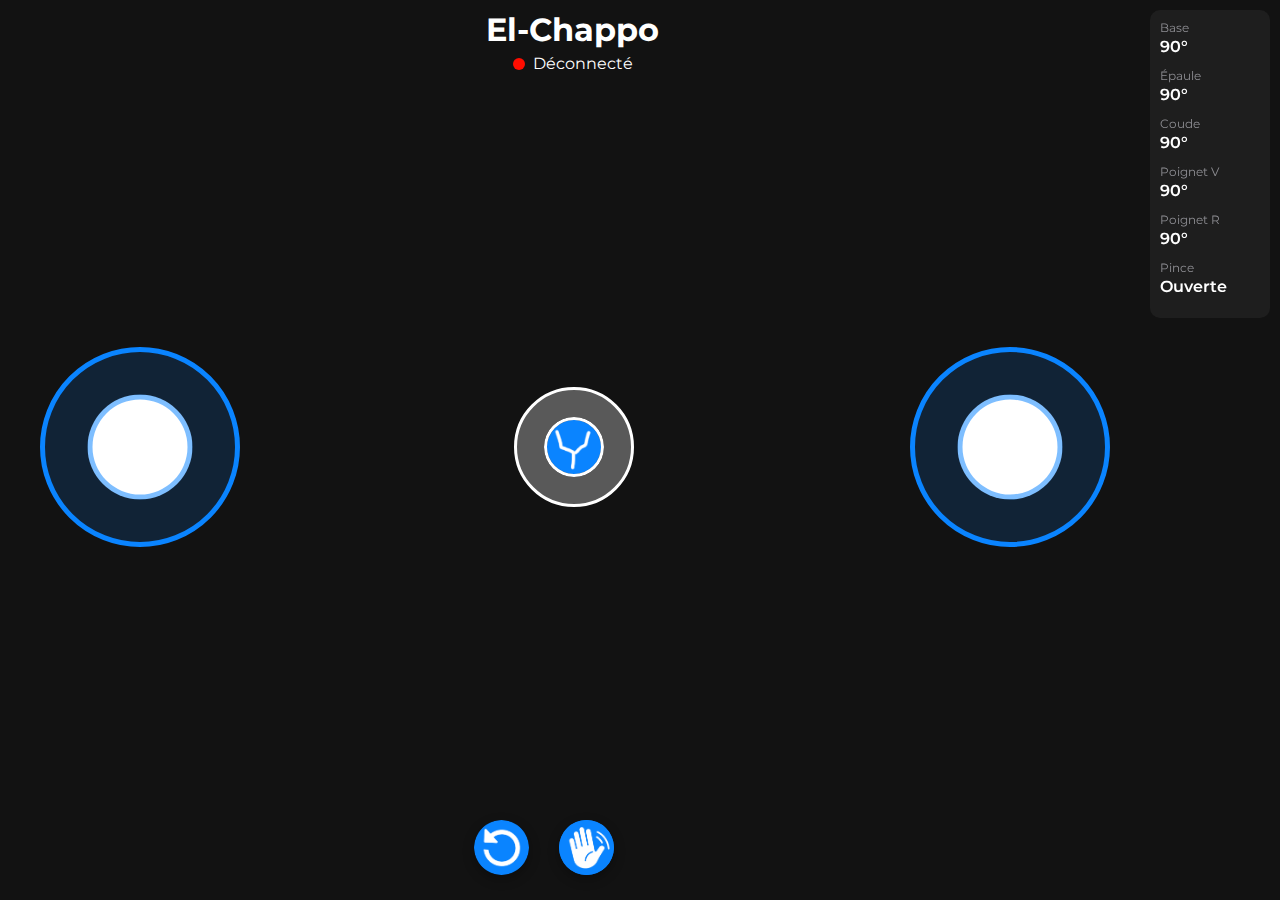
<file: index.html>
<!--RAJOUTER HOVERS BOUTONS-->
<!--DARK EL CHAPPO-->
<!--Dimension iPhone 15 = 393x852-->

<!DOCTYPE html>
<html lang="fr">
<head>
    <meta charset="UTF-8">
    <meta name="viewport" content="width=device-width, initial-scale=1.0, maximum-scale=1.0, viewport-fit=cover, user-scalable=no">
    <title>Manette El-Chappo</title>
    <link rel="icon" type="image/png" href="assets/logo.png">
    <link rel="stylesheet" href="style.css">
    <link href="https://fonts.googleapis.com/css2?family=Montserrat:wght@400;500;600;700;800&display=swap" rel="stylesheet">
</head>
<body>

<!--Message d'Alerte Orientation--> 
<div class="orientation-warning">
    Veuillez tourner votre téléphone en mode paysage pour utiliser la manette
</div>

<!--Header-->    
<div class="header">
    <h1>El-Chappo</h1>
    <div class="connection-status">
        <div class="status-dot" id="status-dot"></div>
        <span id="status-text">Déconnecté</span>
    </div>
</div>



<!--Joysticks Container-->

<div class="main-container">

    <div class="joystick" id="joystick-left">
        <div class="joystick-handle" id="handle-left"></div>
    </div>
    
    <div class="joystick" id="joystick-right">
        <div class="joystick-handle" id="handle-right">
          <div class="handle-image" id="handle-right-image"></div>
        </div>
    </div>

    <div class="joystick" id="joystick-middle">
        <div class="joystick-handle" id="handle-middle"></div>
    </div>


<!--Panel Motors-->
<div class="values-panel" id="values-panel">
    <div class="motor-value">
        <div class="motor-label">Base</div>
        <div class="motor-data" id="m1-value">90°</div>
    </div>
    <div class="motor-value">
        <div class="motor-label">Épaule</div>
        <div class="motor-data" id="m2-value">90°</div>
    </div>
    <div class="motor-value">
        <div class="motor-label">Coude</div>
        <div class="motor-data" id="m3-value">90°</div>
    </div>
    <div class="motor-value">
        <div class="motor-label">Poignet V</div>
        <div class="motor-data" id="m4-value">90°</div>
    </div>
    <div class="motor-value">
        <div class="motor-label">Poignet R</div>
        <div class="motor-data" id="m5-value">90°</div>
    </div>
    <div class="motor-value">
        <div class="motor-label">Pince</div>
        <div class="motor-data" id="m6-value">Ouverte</div>
    </div>
</div>


<!--Footer-->
<div class="footer">
    <img src="assets/reset.png" alt="Réinitialiser le robot" class="reset-image-btn" id="reset-btn">
    <img src="assets/action.png" alt="Action personnalisée" class="action-image-btn" id="custom-btn">
  </div>
  

</div>

    
<script src="script.js"></script>
</body>
</html>
</file>
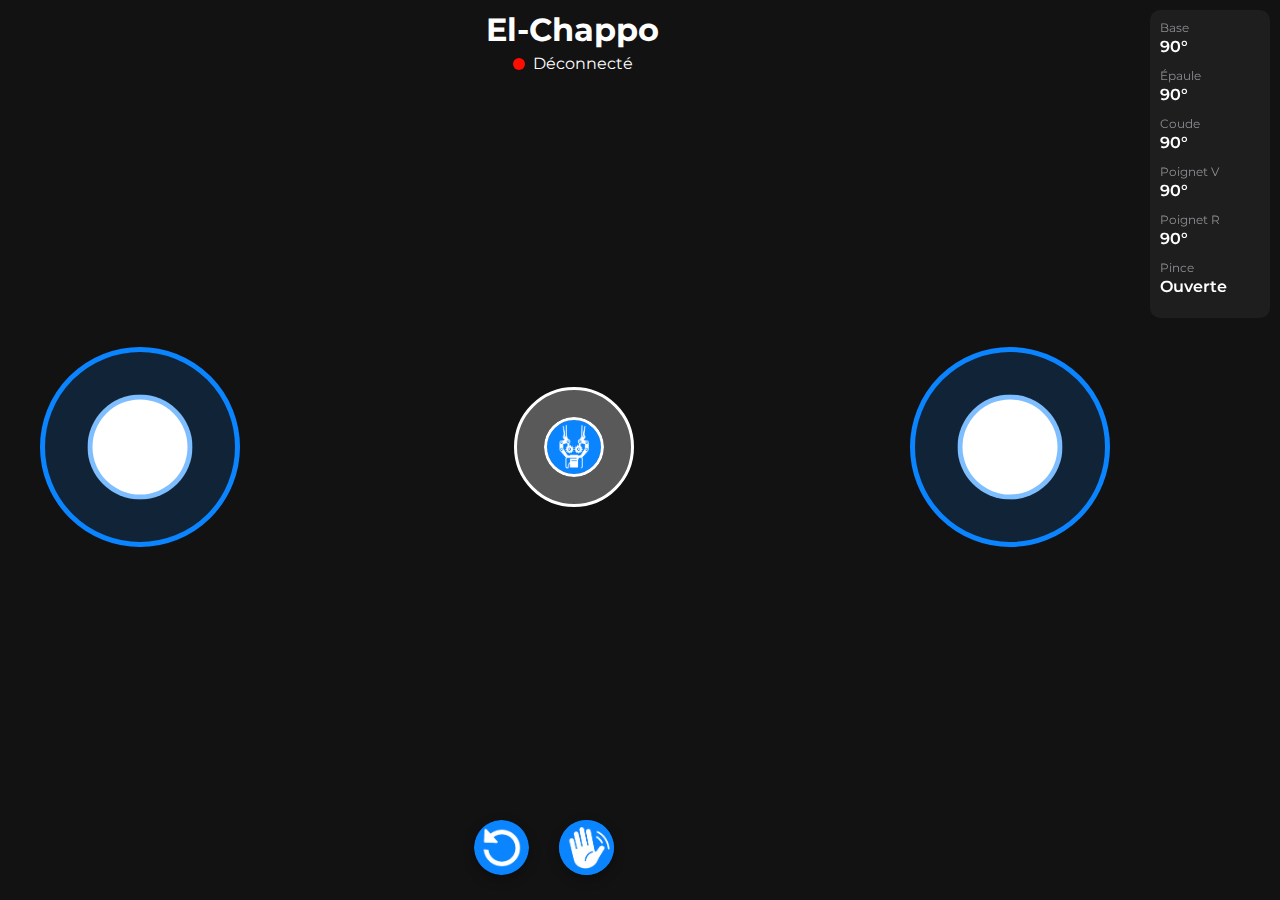
<file: site/index.html>
<!--RAJOUTER HOVERS BOUTONS-->
<!--DARK EL CHAPPO-->
<!--Dimension iPhone 15 = 393x852-->

<!DOCTYPE html>
<html lang="fr">
<head>
    <meta charset="UTF-8">
    <meta name="viewport" content="width=device-width, initial-scale=1.0, maximum-scale=1.0, viewport-fit=cover, user-scalable=no">
    <title>Manette El-Chappo</title>
    <link rel="icon" type="image/png" href="assets/logo.png">
    <link rel="stylesheet" href="style.css">
    <link href="https://fonts.googleapis.com/css2?family=Montserrat:wght@400;500;600;700;800&display=swap" rel="stylesheet">
</head>
<body>

<!--Message d'Alerte Orientation--> 
<div class="orientation-warning">
    Veuillez tourner votre téléphone en mode paysage pour utiliser la manette
</div>

<!--Header-->    
<div class="header">
    <h1>El-Chappo</h1>
    <div class="connection-status">
        <div class="status-dot" id="status-dot"></div>
        <span id="status-text">Déconnecté</span>
    </div>
</div>



<!--Joysticks Container-->

<div class="main-container">

    <div class="joystick" id="joystick-left">
        <div class="joystick-handle" id="handle-left"></div>
    </div>
    
    <div class="joystick" id="joystick-right">
        <div class="joystick-handle" id="handle-right">
          <div class="handle-image" id="handle-right-image"></div>
        </div>
    </div>

    <div class="joystick" id="joystick-middle">
        <div class="joystick-handle" id="handle-middle"></div>
    </div>


<!--Panel Motors-->
<div class="values-panel" id="values-panel">
    <div class="motor-value">
        <div class="motor-label">Base</div>
        <div class="motor-data" id="m1-value">90°</div>
    </div>
    <div class="motor-value">
        <div class="motor-label">Épaule</div>
        <div class="motor-data" id="m2-value">90°</div>
    </div>
    <div class="motor-value">
        <div class="motor-label">Coude</div>
        <div class="motor-data" id="m3-value">90°</div>
    </div>
    <div class="motor-value">
        <div class="motor-label">Poignet V</div>
        <div class="motor-data" id="m4-value">90°</div>
    </div>
    <div class="motor-value">
        <div class="motor-label">Poignet R</div>
        <div class="motor-data" id="m5-value">90°</div>
    </div>
    <div class="motor-value">
        <div class="motor-label">Pince</div>
        <div class="motor-data" id="m6-value">Ouverte</div>
    </div>
</div>


<!--Footer-->
<div class="footer">
    <img src="assets/reset.png" alt="Réinitialiser le robot" class="reset-image-btn" id="reset-btn">
    <img src="assets/action.png" alt="Action personnalisée" class="action-image-btn" id="custom-btn">
  </div>
  

</div>

<!--Script JS-->    
<script src="script.js"></script>
</body>
</html>
</file>
<file: style.css>
/*RAJOUTER HOVERS BOUTONS*/

* {
    box-sizing: border-box;
    margin: 0;
    padding: 0;
    -webkit-touch-callout: none;
    -webkit-user-select: none;
    user-select: none;
}

html, body {
    padding: 0;
    margin: 0;
    width: 100vw;
    height: 100vh;
    overflow: hidden;
    background: #121212;
    font-family: 'Montserrat', sans-serif;
    position: relative;
    touch-action: none;
    display: flex;
    flex-direction: column;
    background-color: #121212;
    color: white;
}

body {
    -webkit-overflow-scrolling: touch;
}

/*Header*/

.header {
    padding: 10px;
    text-align: center;
    flex-shrink: 0;
    margin-right: 135px; 
}

.connection-status {
    display: flex;
    align-items: center;
    justify-content: center;
    margin-top: 5px;
}

.status-dot {
    width: 12px;
    height: 12px;
    border-radius: 50%;
    background-color: #ff0d00;
    margin-right: 8px;
    transition: background-color 0.3s ease;
}

.status-dot.connected {
    background-color: #00ff40;
}




/* Main Container */

.main-container {
    position: relative;
    flex: 1;
    display: flex;
    justify-content: space-between; /* ou space-around */
    align-items: center;
    padding: 10px;
    width: 100%;
    max-width: 100vw;
    margin-bottom: 90px;
}




/* Joysticks Container */

.joystick-container {
    display: flex;
    justify-content: space-evenly; /* ou center + gap */
    align-items: center;
    width: 100%;
}



/* Base joystick */
.joystick {
    border-radius: 50%;
    position: relative;
    touch-action: none;
    transition: transform 0.1s ease;

}

/* Joysticks */
#joystick-left {
    width: min(40vw, 200px);
    height: min(40vw, 200px);
    background-color: #0a84ff27;
    border: 5px solid #0a84ff;
    margin-left: 30px;

}

#joystick-middle {
    width: min(40vw, 200px);
    height: min(40vw, 200px);
    background-color: #0a84ff27;
    border: 5px solid #0a84ff;
    margin-right: 160px;

}

#joystick-right {
    width: min(30vw, 120px);
    height: min(30vw, 120px);
    background-color: rgba(255, 255, 255, 0.3);
    border: 3px solid white;
    margin-right: 3px;

}

/* Handles */
#handle-left {
    width: 105px;
    height: 105px;
    background-color: #FFFFFF;
    border: 5px solid #0a84ff86;
}

#handle-middle {
    width: 105px;   
    height: 105px;
    background-color: #FFFFFF;
    border: 5px solid #0a84ff86
}

#handle-right {
    width: 60px;
    height: 60px;
    position: absolute;
    top: 50%;
    left: 50%;
    transform: translate(-50%, -50%);
    transition: transform 0.25s cubic-bezier(0.33, 1.5, 0.68, 1);
    border-radius: 50%;
    overflow: hidden; 
}

#handle-right-image {
    width: 100%;
    height: 100%;
    background-image: url("assets/pince-open.png");
    background-size: cover;
    background-position: center;
    background-repeat: no-repeat;
    border: 3px solid white;
    border-radius: 50%;
}

/* Animation */
@keyframes pulse-image {
    0% { transform: scale(1); opacity: 1; }
    50% { transform: scale(1.2); opacity: 0.8; }
    100% { transform: scale(1); opacity: 1; }
}

.pulse-image {
    animation: pulse-image 0.4s ease;
}



/* Position centrale */
#handle-left,
#handle-middle,
#handle-right {
    border-radius: 50%;
    position: absolute;
    top: 50%;
    left: 50%;
    transform: translate(-50%, -50%);
    transition: transform 0.25s cubic-bezier(0.33, 1.5, 0.68, 1);
}






/* Panel */

.values-panel {
    position: fixed;
    top: 10px;
    right: 10px;
    width: 120px;
    background-color: #1e1e1e;
    border-radius: 10px;
    padding: 10px;
    overflow-y: auto;
    z-index: 999;
}



.motor-value {
    margin-bottom: 12px;
    animation: fadeIn 0.5s ease;
}

@keyframes fadeIn {
    from { opacity: 0; transform: translateY(10px); }
    to { opacity: 1; transform: translateY(0); }
}

.motor-label {
    font-size: 12px;
    color: #8e8e93;
    margin-bottom: 2px;
}

.motor-data {
    font-size: 16px;
    font-weight: 600;
    transition: color 0.3s ease;
}

.motor-data.changed {
    color: #0a84ff;
    animation: pulse 0.5s ease;
}

@keyframes pulse {
    0% { transform: scale(1); }
    50% { transform: scale(1.1); }
    100% { transform: scale(1); }
}





/* Footer */

.footer {
    position: fixed;
    bottom: 25px;
    left: 42.5%;
    transform: translateX(-50%);
    display: flex;
    gap: 30px;
    z-index: 999;
    height: auto;
    align-items: center;
    justify-content: center;
}

.reset-image-btn,
.action-image-btn {
    width: 55px;
    height: 55px;
    border-radius: 50%;
    object-fit: cover;
    cursor: pointer;
    box-shadow: 0 4px 12px rgba(0,0,0,0.3);
    transition: transform 0.2s ease;
}

.reset-image-btn:active,
.action-image-btn:active {
    transform: scale(0.9);
}

.reset-image-btn.pulse-feedback {
    animation: pulse-btn 1s ease-out infinite;
}

@keyframes halo {
    0% {
        box-shadow: 0 0 0 0 rgba(10, 132, 255, 0.5);
    }
    100% {
        box-shadow: 0 0 0 15px rgba(10, 132, 255, 0);
    }
}

.motor-data.halo {
    animation: halo 0.6s ease-out;
}

@keyframes pulse-btn {
    0% {
        box-shadow: 0 0 0 0 rgba(10, 132, 255, 0.5);
        transform: scale(1);
    }
    70% {
        box-shadow: 0 0 0 20px rgba(10, 132, 255, 0);
        transform: scale(1.1);
    }
    100% {
        box-shadow: 0 0 0 0 rgba(10, 132, 255, 0);
        transform: scale(1);
    }
}

/* Action sequence */
#custom-btn {
    background-color: #0a84ff;
    display: flex;
    align-items: center;
    justify-content: center;
    color: white;
    font-size: 20px;
    font-weight: bold;
}


/* Orientation Warning */


@media screen and (orientation: landscape) {
    .orientation-warning {
        display: none !important;
    }

    body {
        display: flex;
    }
}



@media screen and (orientation: portrait) {
    body {
        display: none !important;
    }

    html::before {
        content: "Veuillez passer en mode paysage pour utiliser El-Chappo.";
        display: flex;
        align-items: center;
        justify-content: center;
        height: 100vh;
        text-align: center;
        color: white;
        background: #121212;
        font-size: 20px;
        font-family: 'Montserrat', sans-serif;
        padding: 20px;
    }
}
</file>
<file: site/style.css>
/*RAJOUTER HOVERS BOUTONS*/

* {
    box-sizing: border-box;
    margin: 0;
    padding: 0;
    -webkit-touch-callout: none;
    -webkit-user-select: none;
    user-select: none;
}

html, body {
    padding: 0;
    margin: 0;
    width: 100vw;
    height: 100vh;
    overflow: hidden;
    background: #121212;
    font-family: 'Montserrat', sans-serif;
    position: relative;
    touch-action: none;
    display: flex;
    flex-direction: column;
    background-color: #121212;
    color: white;
}

body {
    -webkit-overflow-scrolling: touch;
}

/*Header*/

.header {
    padding: 10px;
    text-align: center;
    flex-shrink: 0;
    margin-right: 135px; 
}

.connection-status {
    display: flex;
    align-items: center;
    justify-content: center;
    margin-top: 5px;
}

.status-dot {
    width: 12px;
    height: 12px;
    border-radius: 50%;
    background-color: #ff0d00;
    margin-right: 8px;
    transition: background-color 0.3s ease;
}

.status-dot.connected {
    background-color: #00ff40;
}




/* Main Container */

.main-container {
    position: relative;
    flex: 1;
    display: flex;
    justify-content: space-between; /* ou space-around */
    align-items: center;
    padding: 10px;
    width: 100%;
    max-width: 100vw;
    margin-bottom: 90px;
}




/* Joysticks Container */

.joystick-container {
    display: flex;
    justify-content: space-evenly; /* ou center + gap */
    align-items: center;
    width: 100%;
}



/* Base joystick */
.joystick {
    border-radius: 50%;
    position: relative;
    touch-action: none;
    transition: transform 0.1s ease;

}

/* Joysticks */
#joystick-left {
    width: min(40vw, 200px);
    height: min(40vw, 200px);
    background-color: #0a84ff27;
    border: 5px solid #0a84ff;
    margin-left: 30px;

}

#joystick-middle {
    width: min(40vw, 200px);
    height: min(40vw, 200px);
    background-color: #0a84ff27;
    border: 5px solid #0a84ff;
    margin-right: 160px;

}

#joystick-right {
    width: min(30vw, 120px);
    height: min(30vw, 120px);
    background-color: rgba(255, 255, 255, 0.3);
    border: 3px solid white;
    margin-right: 3px;

}

/* Handles */
#handle-left {
    width: 105px;
    height: 105px;
    background-color: #FFFFFF;
    border: 5px solid #0a84ff86;
}

#handle-middle {
    width: 105px;   
    height: 105px;
    background-color: #FFFFFF;
    border: 5px solid #0a84ff86
}

#handle-right {
    width: 60px;
    height: 60px;
    position: absolute;
    top: 50%;
    left: 50%;
    transform: translate(-50%, -50%);
    transition: transform 0.25s cubic-bezier(0.33, 1.5, 0.68, 1);
    border-radius: 50%;
    overflow: hidden; /* Pour garder la forme arrondie */
}

#handle-right-image {
    width: 100%;
    height: 100%;
    background-image: url("assets/pince-open.png");
    background-size: cover;
    background-position: center;
    background-repeat: no-repeat;
    border: 3px solid white;
    border-radius: 50%;
}

/* Animation */
@keyframes pulse-image {
    0% { transform: scale(1); opacity: 1; }
    50% { transform: scale(1.2); opacity: 0.8; }
    100% { transform: scale(1); opacity: 1; }
}

.pulse-image {
    animation: pulse-image 0.4s ease;
}



/* Position centrale commune */
#handle-left,
#handle-middle,
#handle-right {
    border-radius: 50%;
    position: absolute;
    top: 50%;
    left: 50%;
    transform: translate(-50%, -50%);
    transition: transform 0.25s cubic-bezier(0.33, 1.5, 0.68, 1);
}






/* Panel */

.values-panel {
    position: fixed; /* ✅ change absolute → fixed */
    top: 10px;
    right: 10px;
    width: 120px;
    background-color: #1e1e1e;
    border-radius: 10px;
    padding: 10px;
    overflow-y: auto;
    z-index: 999;
}



.motor-value {
    margin-bottom: 12px;
    animation: fadeIn 0.5s ease;
}

@keyframes fadeIn {
    from { opacity: 0; transform: translateY(10px); }
    to { opacity: 1; transform: translateY(0); }
}

.motor-label {
    font-size: 12px;
    color: #8e8e93;
    margin-bottom: 2px;
}

.motor-data {
    font-size: 16px;
    font-weight: 600;
    transition: color 0.3s ease;
}

.motor-data.changed {
    color: #0a84ff;
    animation: pulse 0.5s ease;
}

@keyframes pulse {
    0% { transform: scale(1); }
    50% { transform: scale(1.1); }
    100% { transform: scale(1); }
}





/* Footer */

.footer {
    position: fixed;
    bottom: 25px;
    left: 42.5%;
    transform: translateX(-50%);
    display: flex;
    gap: 30px;
    z-index: 999;
    height: auto;
    align-items: center;
    justify-content: center;
}

.reset-image-btn,
.action-image-btn {
    width: 55px;
    height: 55px;
    border-radius: 50%;
    object-fit: cover;
    cursor: pointer;
    box-shadow: 0 4px 12px rgba(0,0,0,0.3);
    transition: transform 0.2s ease;
}

.reset-image-btn:active,
.action-image-btn:active {
    transform: scale(0.9);
}

.reset-image-btn.pulse-feedback {
    animation: pulse-btn 1s ease-out infinite;
}

@keyframes halo {
    0% {
        box-shadow: 0 0 0 0 rgba(10, 132, 255, 0.5);
    }
    100% {
        box-shadow: 0 0 0 15px rgba(10, 132, 255, 0);
    }
}

.motor-data.halo {
    animation: halo 0.6s ease-out;
}

@keyframes pulse-btn {
    0% {
        box-shadow: 0 0 0 0 rgba(10, 132, 255, 0.5);
        transform: scale(1);
    }
    70% {
        box-shadow: 0 0 0 20px rgba(10, 132, 255, 0);
        transform: scale(1.1);
    }
    100% {
        box-shadow: 0 0 0 0 rgba(10, 132, 255, 0);
        transform: scale(1);
    }
}

/* Action sequence */
#custom-btn {
    background-color: #0a84ff;
    display: flex;
    align-items: center;
    justify-content: center;
    color: white;
    font-size: 20px;
    font-weight: bold;
}






/* Orientation Warning */


@media screen and (orientation: landscape) {
    .orientation-warning {
        display: none !important;
    }

    body {
        display: flex;
    }
}



@media screen and (orientation: portrait) {
    body {
        display: none !important;
    }

    html::before {
        content: "Veuillez passer en mode paysage pour utiliser El-Chappo.";
        display: flex;
        align-items: center;
        justify-content: center;
        height: 100vh;
        text-align: center;
        color: white;
        background: #121212;
        font-size: 20px;
        font-family: 'Montserrat', sans-serif;
        padding: 20px;
    }
}
</file>
